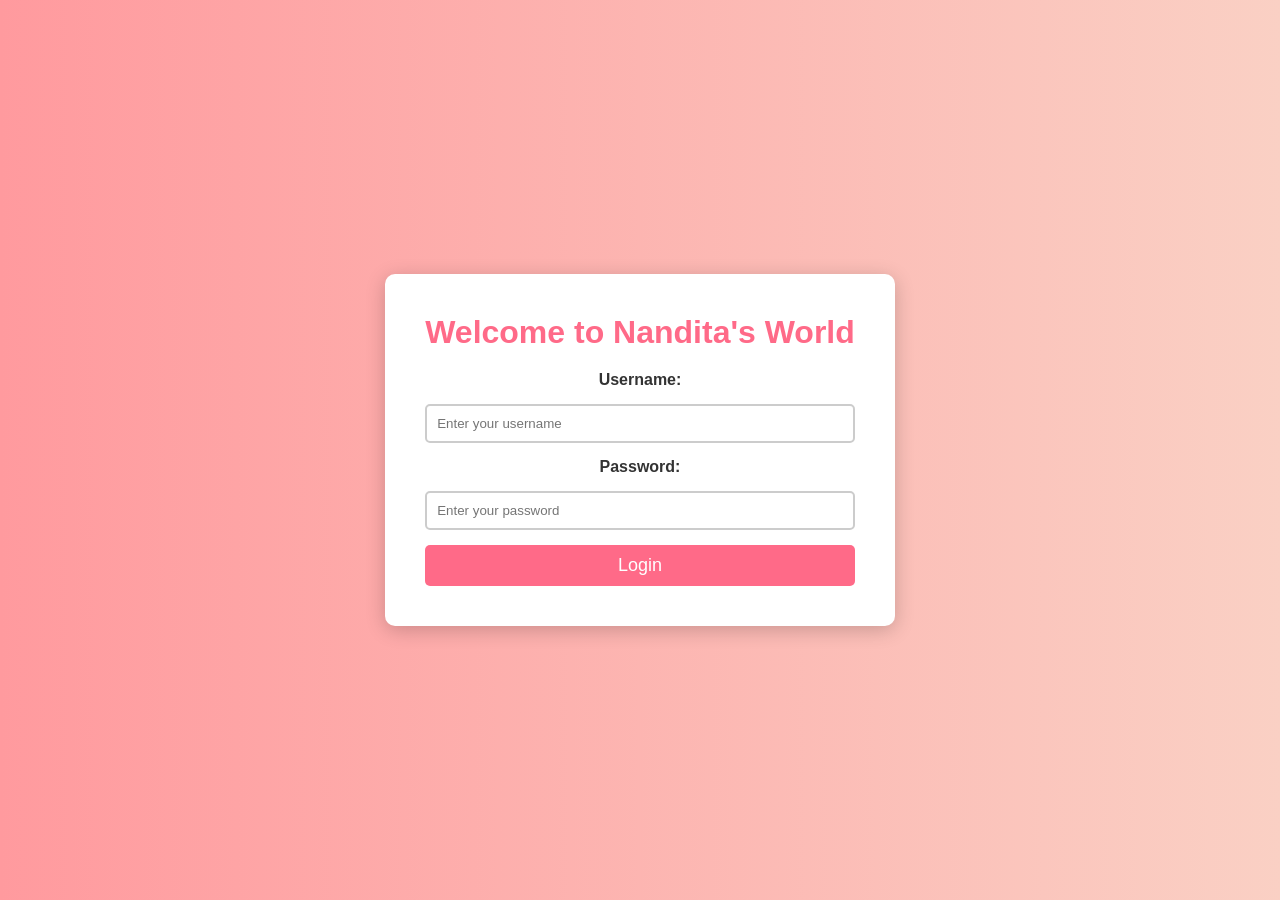
<file: index.html>
<!DOCTYPE html>
<html lang="en">
<head>
    <meta charset="UTF-8">
    <meta name="viewport" content="width=device-width, initial-scale=1.0">
    <title>Login to Nandita's World</title>
    <link rel="stylesheet" href="css/styles.css">
</head>
<body>
    <div class="login-container">
        <h2>Welcome to Nandita's World</h2>
        <form id="login-form">
            <label for="username">Username:</label>
            <input type="text" id="username" placeholder="Enter your username" required>

            <label for="password">Password:</label>
            <input type="password" id="password" placeholder="Enter your password" required>

            <button type="submit">Login</button>
            <p id="error-message">Invalid username or password!</p>
        </form>
    </div>

    <script src="js/scripts.js"></script>
</body>
</html>
</file>
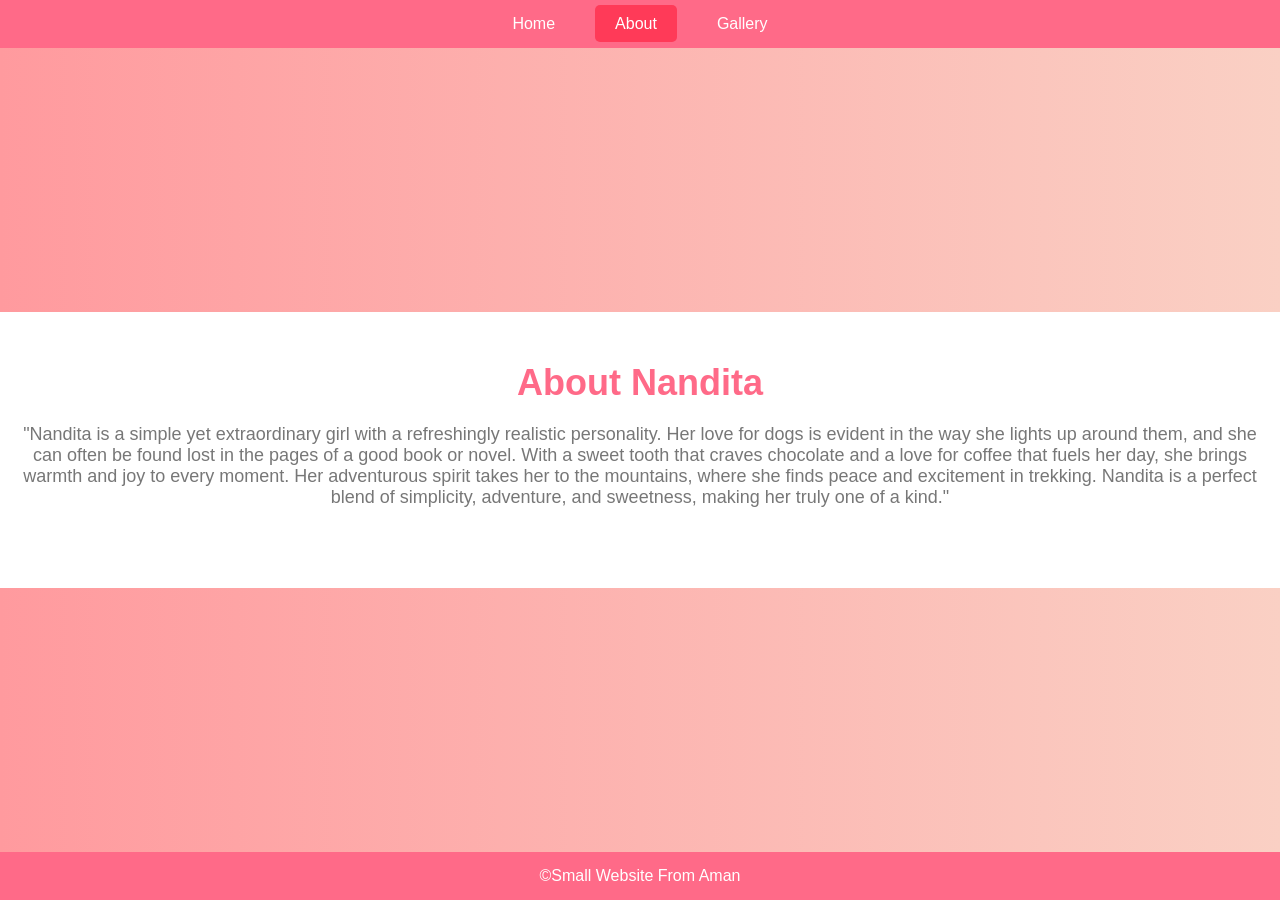
<file: about.html>
<!DOCTYPE html>
<html lang="en">
<head>
    <meta charset="UTF-8">
    <meta name="viewport" content="width=device-width, initial-scale=1.0">
    <title>About Nandita</title>
    <link rel="stylesheet" href="css/styles.css">
</head>
<body>
    <header>
        <nav class="nav-bar">
            <ul>
                <li><a href="index.html">Home</a></li>
                <li><a href="about.html" class="active">About</a></li>
                <li><a href="gallery.html">Gallery</a></li>
            </ul>
        </nav>
    </header>

    <section class="about-section">
        <h2>About Nandita</h2>
        <p>"Nandita is a simple yet extraordinary girl with a refreshingly realistic personality. Her love for dogs is evident in the way she lights up around them, and she can often be found lost in the pages of a good book or novel. With a sweet tooth that craves chocolate and a love for coffee that fuels her day, she brings warmth and joy to every moment. Her adventurous spirit takes her to the mountains,  where she finds peace and excitement in trekking. Nandita is a perfect blend of simplicity, adventure,  and sweetness, making her truly one of a kind."</p>
      
    </section>

    <footer>
        <p>&copy;Small Website From Aman </p>
    </footer>
</body>
</html>
</file>
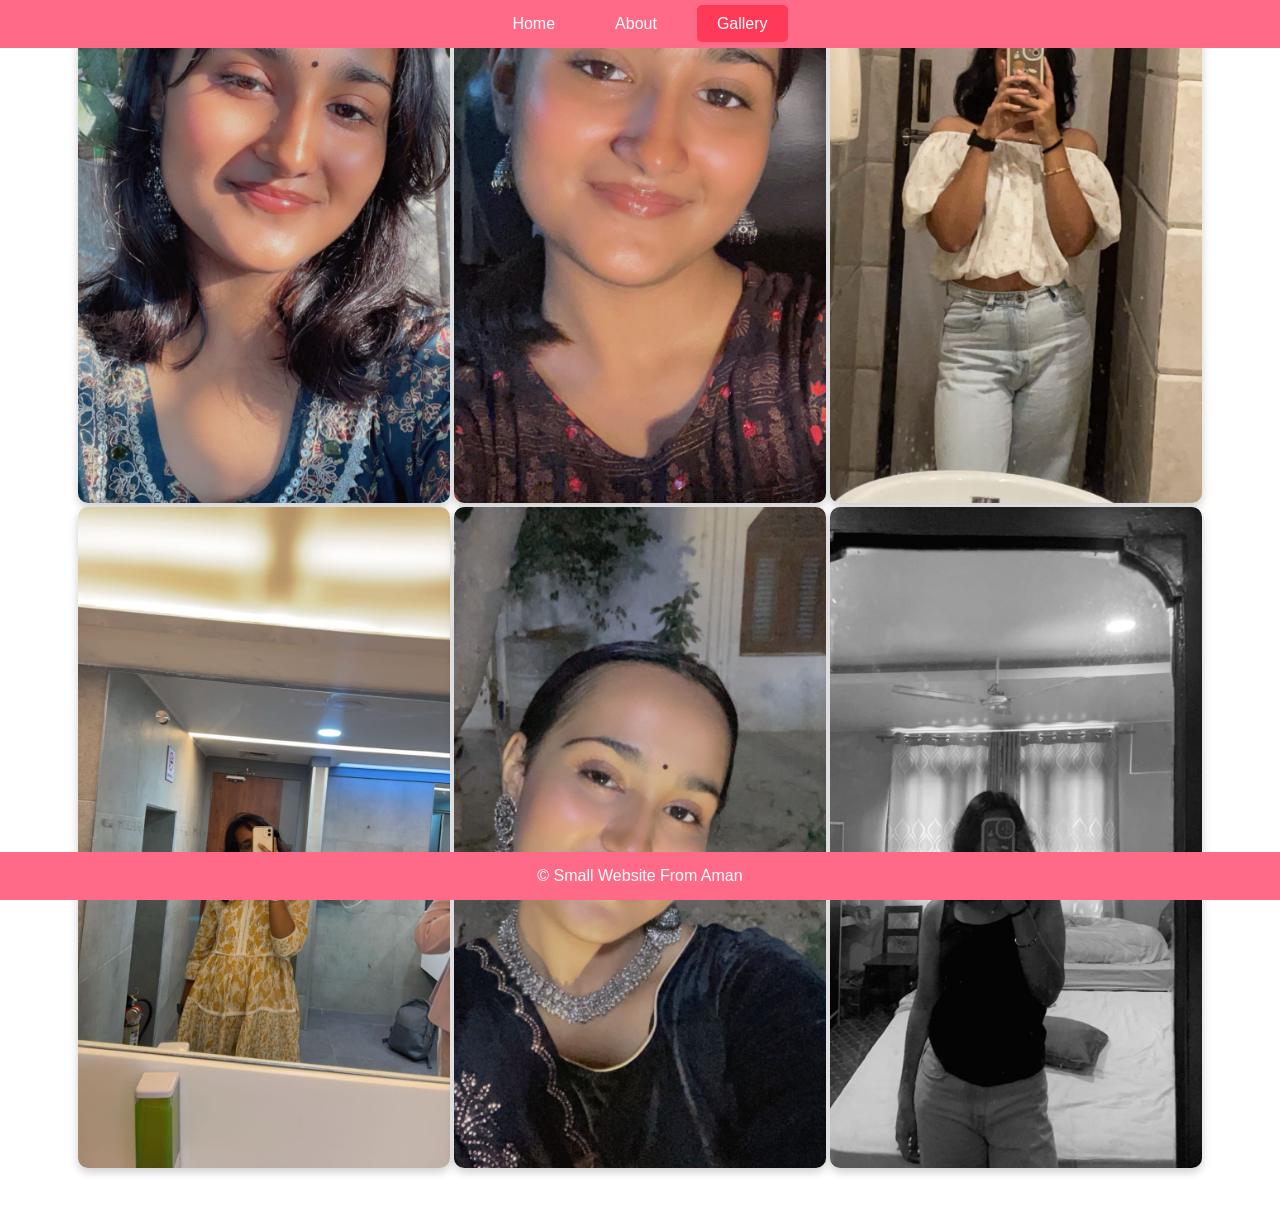
<file: gallery.html>
<!DOCTYPE html>
<html lang="en">
<head>
    <meta charset="UTF-8">
    <meta name="viewport" content="width=device-width, initial-scale=1.0">
    <title>Gallery - Nandita</title>
    <link rel="stylesheet" href="css/styles.css">
</head>
<body>
    <header>
        <nav class="nav-bar">
            <ul>
                <li><a href="index.html">Home</a></li>
                <li><a href="about.html">About</a></li>
                <li><a href="gallery.html" class="active">Gallery</a></li>
 
            </ul>
        </nav>
    </header>

    <section class="gallery-section">
        <h2>Gallery</h2>
        <p>Here are some beautiful moments captured.</p>
        <div class="gallery-grid">
            <img src="images/WhatsApp Image 2024-10-05 at 00.21.01_536f3bb8.jpg" alt="Nandita 1">
            <img src="images/WhatsApp Image 2024-10-05 at 00.21.03_3b9f46a9.jpg" alt="Nandita 2">
            <img src="images/WhatsApp Image 2024-10-05 at 00.21.04_8b81ca2e.jpg" alt="Nandita 3">
            <img src="images/WhatsApp Image 2024-10-05 at 00.21.02_67520f34.jpg" alt="Nandita 3">
            <img src="images/WhatsApp Image 2024-10-05 at 00.21.02_90262686.jpg" alt="Nandita 3">
            <img src="images/WhatsApp Image 2024-10-05 at 00.21.05_6e5a3bed.jpg" alt="Nandita 4">
        
        </div>
    </section>

    <footer>
        <p>&copy; Small Website From Aman </p>
    </footer>
</body>
</html>
</file>
<file: css/styles.css>
/* Login Page Styling */
.login-container {
    background-color: #ffffff;
    padding: 40px;
    border-radius: 10px;
    box-shadow: 0 4px 20px rgba(0, 0, 0, 0.2);
    text-align: center;
    animation: slideIn 0.5s ease-out;
}

h2 {
    margin-bottom: 20px;
    font-size: 32px;
    color: #ff6a88; /* Accent color */
}

form {
    display: flex;
    flex-direction: column;
    gap: 15px;
}

label {
    font-weight: bold;
    color: #333;
}

input {
    padding: 10px;
    border: 2px solid #ccc;
    border-radius: 5px;
    transition: border-color 0.3s ease;
}

input:focus {
    border-color: #ff6a88; /* Accent color on focus */
    outline: none;
}

button {
    padding: 10px;
    background-color: #ff6a88; /* Accent color */
    color: white;
    border: none;
    border-radius: 5px;
    font-size: 18px;
    cursor: pointer;
    transition: background-color 0.3s ease;
}

button:hover {
    background-color: #ff3a58; /* Darker shade for hover */
}

#error-message {
    color: red;
    display: none;
    margin-top: 10px;
}

/* Animation for login container */
@keyframes slideIn {
    from {
        transform: translateY(-30px);
        opacity: 0;
    }
    to {
        transform: translateY(0);
        opacity: 1;
    }
}

/* Background for the login page */
body {
    font-family: 'Arial', sans-serif;
    background: linear-gradient(to right, #ff9a9e, #fad0c4); /* Soft gradient */
    display: flex;
    justify-content: center;
    align-items: center;
    height: 100vh;
}


/* General Styling */
* {
    margin: 0;
    padding: 0;
    box-sizing: border-box;
}

body {
    font-family: 'Arial', sans-serif;
    background-color: #f0f0f0;
    color: #333;
}

/* Navigation Bar */
.nav-bar {
    background-color: #ff6a88;
    padding: 15px;
    position: fixed;
    top: 0;
    width: 100%;
    z-index: 1000;
}

.nav-bar ul {
    list-style: none;
    display: flex;
    justify-content: center;
    gap: 20px;
}

.nav-bar ul li {
    display: inline;
}

.nav-bar ul li a {
    color: white;
    text-decoration: none;
    padding: 10px 20px;
    border-radius: 5px;
    transition: background-color 0.3s ease;
}

.nav-bar ul li a:hover, .nav-bar ul li a.active {
    background-color: #ff3a58;
}

/* Hero Section */
.hero {
    background-image: url('../images/hero-bg.jpg');
    background-size: cover;
    background-position: center;
    height: 100vh;
    display: flex;
    flex-direction: column;
    justify-content: center;
    align-items: center;
    color: rgb(20, 16, 16);
    text-align: center;
    padding: 0 20px;
}

.hero h1 {
    font-size: 50px;
    margin-bottom: 20px;
}

.intro {
    font-size: 24px;
}

.animated {
    animation-duration: 2s;
    animation-fill-mode: both;
}

.fadeIn {
    animation-name: fadeIn;
}

@keyframes fadeIn {
    from {
        opacity: 0;
    }
    to {
        opacity: 1;
    }
}

/* Section Previews */
.about-preview, .gallery-preview {
    padding: 50px 20px;
    text-align: center;
    background-color: #fff;
    margin: 20px 0;
}

.about-preview h2, .gallery-preview h2 {
    font-size: 36px;
    color: #ff6a88;
    margin-bottom: 20px;
}

.about-preview p, .gallery-preview p {
    font-size: 18px;
    color: #777;
    margin-bottom: 30px;
}

/* Buttons */
.button {
    background-color: #ff6a88;
    color: white;
    padding: 10px 20px;
    text-decoration: none;
    border-radius: 5px;
    transition: background-color 0.3s ease;
}

.button:hover {
    background-color: #ff3a58;
}

/* About Section */
.about-section {
    padding: 50px 20px;
    text-align: center;
    background-color: #fff;
    margin: 20px 0;
}

.about-section h2 {
    font-size: 36px;
    color: #ff6a88;
    margin-bottom: 20px;
}

.about-section p {
    font-size: 18px;
    color: #777;
    margin-bottom: 30px;
}

.about-image {
    width: 50%;
    border-radius: 10px;
}

/* Gallery Section */
.gallery-section {
    padding: 50px 20px;
    text-align: center;
    background-color: #fff;
    margin: 20px 0;
}

.gallery-section h2 {
    font-size: 36px;
    color: #ff6a88;
    margin-bottom: 20px;
}

.gallery-section p {
    font-size: 18px;
    color: #777;
    margin-bottom: 30px;
}

/* Reuse gallery-grid class from previous CSS */


/* Footer */
footer {
    background-color: #ff6a88;
    color: white;
    text-align: center;
    padding: 15px 0;
    position: fixed;
    bottom: 0;
    width: 100%;
}

/* General Image Styling */
img {
    max-width: 100%;
    height: auto;
    border-radius: 10px;  /* Optional: Rounded corners */
    box-shadow: 0 4px 10px rgba(0, 0, 0, 0.2);  /* Optional: Adds a shadow effect */
}

/* For specific sections like gallery or profile images */
.gallery-grid img {
    width: 30%; /* Adjust this percentage to fit within the grid */
}

.about-image {
    width: 50%; /* Adjust this value to control image size in the about section */
    margin: 0 auto;  /* Center the image */
}
</file>
